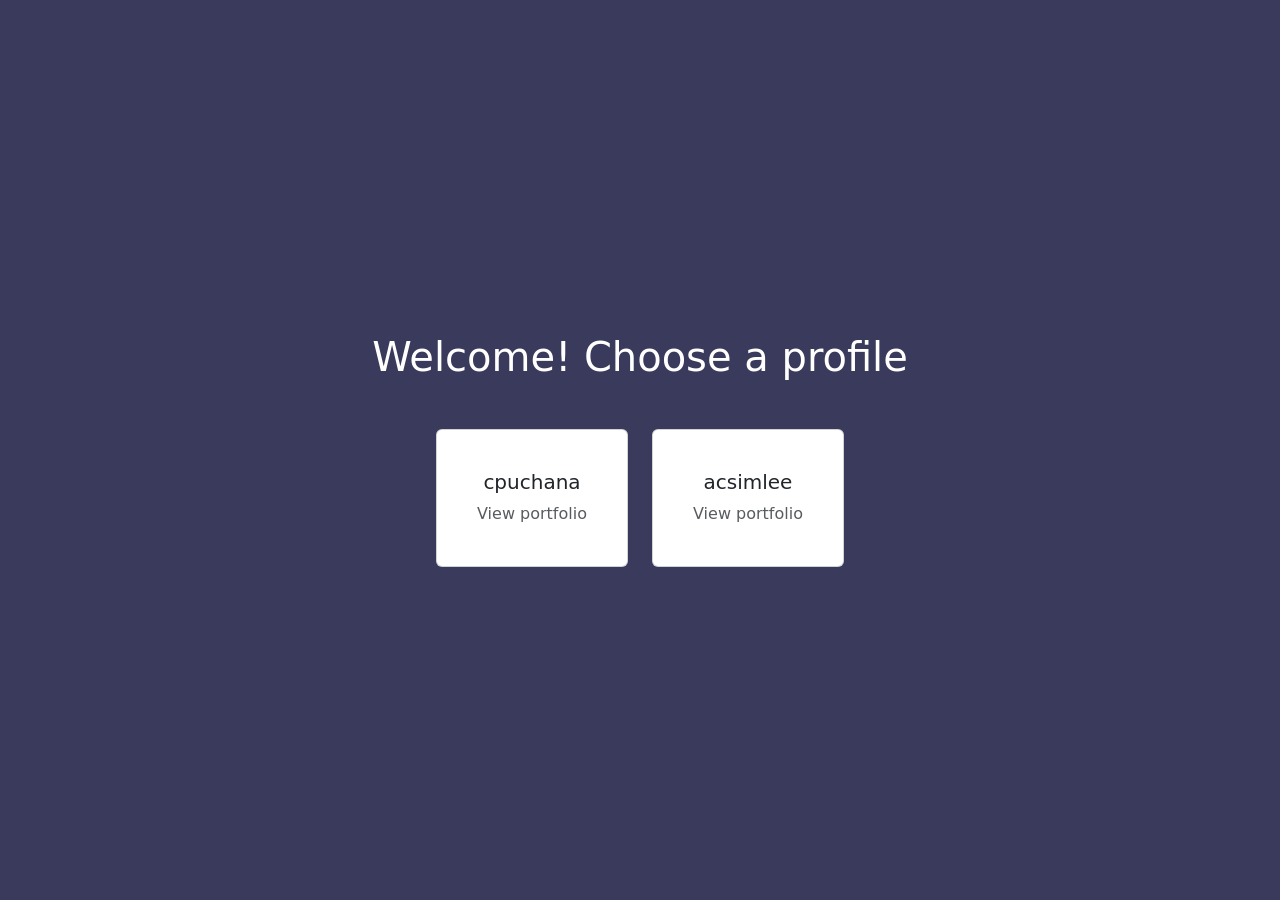
<file: rush/index.html>
<!DOCTYPE html>
<html lang="en">
  <head>
    <meta charset="UTF-8">
    <meta name="viewport" content="width=device-width, initial-scale=1.0">
    <title>Our Portfolios</title>
    <link href="https://cdn.jsdelivr.net/npm/bootstrap@5.3.3/dist/css/bootstrap.min.css" rel="stylesheet">
    <link href="styles.css" rel="stylesheet">
  </head>
  <body class="profile-selector-page">
    <div class="text-center text-white">
      <h1 class="mb-5">Welcome! Choose a profile</h1>
      <div class="d-flex flex-column flex-sm-row gap-4 justify-content-center">
        <a href="cv1.html" class="link-card card text-decoration-none p-4" style="width: 12rem;">
          <div class="card-body">
            <h5 class="card-title">cpuchana</h5>
            <p class="card-text text-muted">View portfolio</p>
          </div>
        </a>
        <a href="cv2.html" class="link-card card text-decoration-none p-4" style="width: 12rem;">
          <div class="card-body">
            <h5 class="card-title">acsimlee</h5>
            <p class="card-text text-muted">View portfolio</p>
          </div>
        </a>
      </div>
    </div>
  </body>
</html>
</file>
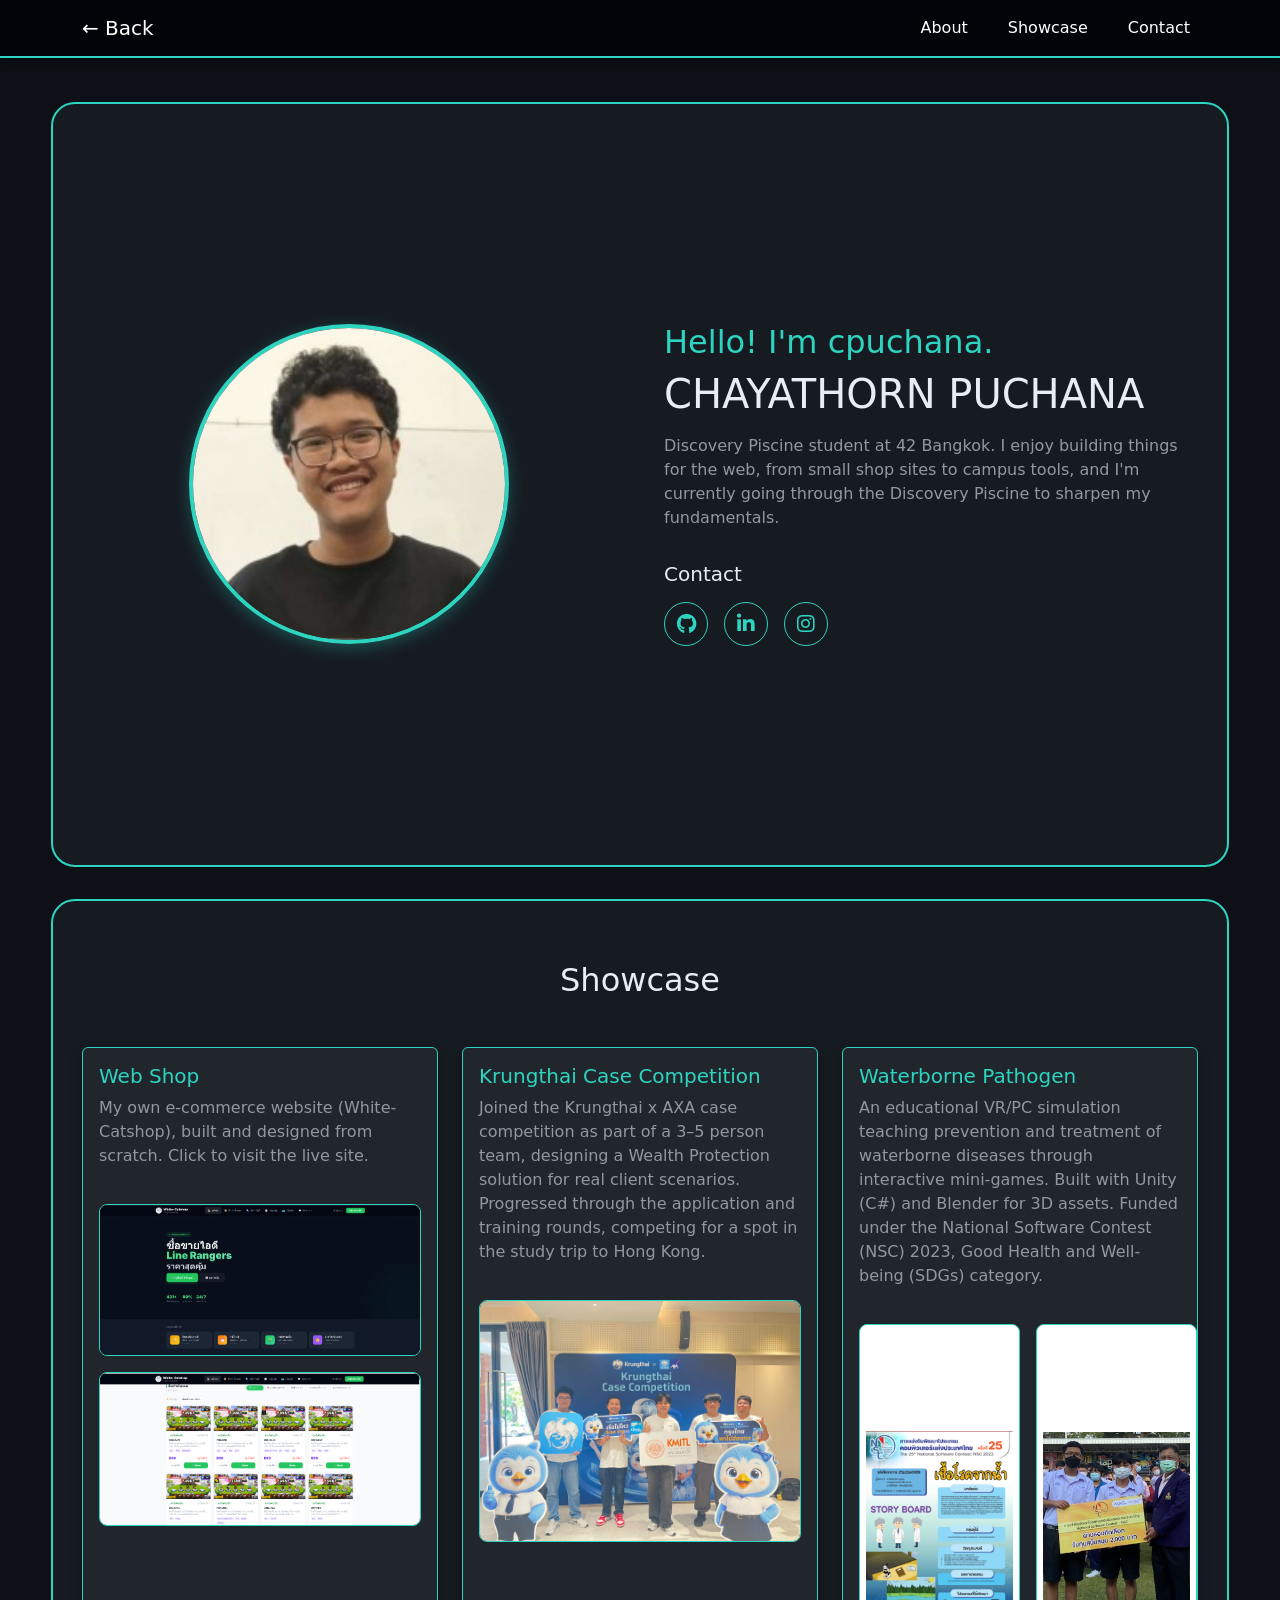
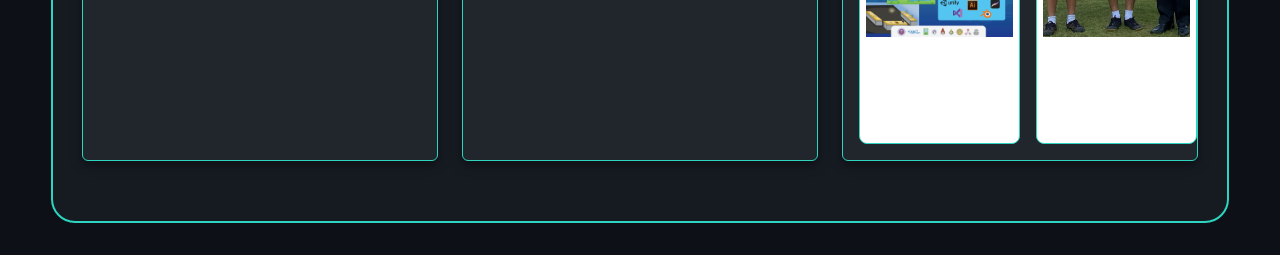
<file: rush/cv1.html>
<!DOCTYPE html>
<html lang="th">
  <head>
    <meta charset="UTF-8">
    <meta name="viewport" content="width=device-width, initial-scale=1.0">
    <title>cpuchana - Portfolio</title>
    <link href="https://cdn.jsdelivr.net/npm/bootstrap@5.3.3/dist/css/bootstrap.min.css" rel="stylesheet">
    <link href="https://cdnjs.cloudflare.com/ajax/libs/font-awesome/6.7.2/css/all.min.css" rel="stylesheet">
    <link href="styles.css" rel="stylesheet">
  </head>
  <body class="portfolio-page cv1-page">

    <nav class="navbar navbar-expand-lg navbar-dark fixed-top portfolio-navbar cv1-navbar">
      <div class="container">
        <a class="navbar-brand" href="index.html">&larr; Back</a>
        <button class="navbar-toggler" type="button" data-bs-toggle="collapse" data-bs-target="#navMenu">
          <span class="navbar-toggler-icon"></span>
        </button>
        <div class="collapse navbar-collapse" id="navMenu">
          <ul class="navbar-nav ms-auto gap-4">
            <li class="nav-item"><a class="nav-link" href="#about">About</a></li>
            <li class="nav-item"><a class="nav-link" href="#showcase">Showcase</a></li>
            <li class="nav-item"><a class="nav-link" href="#contact">Contact</a></li>
          </ul>
        </div>
      </div>
    </nav>

    <section id="about" class="profile-hero">
      <div class="container">
        <div class="row align-items-center g-5">
          <div class="col-lg-6 text-center">
            <img src="images/profile-cpuchana.jpg" alt="cpuchana profile" class="profile-pic">
          </div>
          <div class="col-lg-6 profile-details">
            <h2 class="profile-role">Hello! I'm cpuchana.</h2>
            <h1>CHAYATHORN PUCHANA</h1>
            <p class="bio">
              Discovery Piscine student at 42 Bangkok. I enjoy building things for the web,
              from small shop sites to campus tools, and I'm currently going through the
              Discovery Piscine to sharpen my fundamentals.
            </p>
            <div id="contact" class="contact-links">
              <h2>Contact</h2>
              <div class="d-flex gap-3">
                <a href="https://github.com/Lpkkheather/FWC-cpuchana-prom-" class="btn contact-button social-icon" aria-label="GitHub" title="GitHub">
                  <i class="fa-brands fa-github" aria-hidden="true"></i>
                </a>
                <a href="https://www.linkedin.com/in/chayathorn-puchana/" class="btn contact-button social-icon" aria-label="LinkedIn" title="LinkedIn">
                  <i class="fa-brands fa-linkedin-in" aria-hidden="true"></i>
                </a>
                <a href="https://www.instagram.com/lpk_kheather/" class="btn contact-button social-icon" aria-label="Instagram" title="Instagram">
                  <i class="fa-brands fa-instagram" aria-hidden="true"></i>
                </a>
              </div>
            </div>
          </div>
        </div>
      </div>
    </section>

    <section id="showcase" class="showcase-section">
      <div class="container">
        <h2 class="text-center mb-5">Showcase</h2>
        <div class="row g-4">
          <div class="col-md-4">
            <a href="https://whitecatlrg.com/" target="_blank" rel="noopener" class="showcase-link-card">
              <div class="card h-100">
                <div class="card-body">
                  <h5 class="card-title">Web Shop</h5>
                  <p class="card-text">
                    My own e-commerce website (White-Catshop), built and designed from scratch.
                    Click to visit the live site.
                  </p>
                  <div class="showcase-two-images stacked">
                    <img src="images/webshop-home.png" alt="White-Catshop website home page">
                    <img src="images/webshop-catalog.png" alt="White-Catshop product catalog page">
                  </div>
                </div>
              </div>
            </a>
          </div>
          <div class="col-md-4">
            <div class="card h-100">
              <div class="card-body">
                <h5 class="card-title">Krungthai Case Competition</h5>
                <p class="card-text">
                  Joined the Krungthai x AXA case competition as part of a 3&ndash;5 person team,
                  designing a Wealth Protection solution for real client scenarios. Progressed
                  through the application and training rounds, competing for a spot in the
                  study trip to Hong Kong.
                </p>
                <img src="images/krungthai-campus.jpg" alt="Team photo at the Krungthai Case Competition event" class="showcase-one-image">
              </div>
            </div>
          </div>
          <div class="col-md-4">
            <div class="card h-100">
              <div class="card-body">
                <h5 class="card-title">Waterborne Pathogen</h5>
                <p class="card-text">
                  An educational VR/PC simulation teaching prevention and treatment of
                  waterborne diseases through interactive mini-games. Built with Unity (C#)
                  and Blender for 3D assets. Funded under the National Software Contest (NSC)
                  2023, Good Health and Well-being (SDGs) category.
                </p>
                <div class="showcase-two-images">
                  <img src="images/waterborne-poster.png" alt="Waterborne Pathogen project poster">
                  <img src="images/waterborne-award.png" alt="Receiving NSC 2023 funding award">
                </div>
              </div>
            </div>
          </div>
        </div>
      </div>
    </section>

    <script src="https://cdn.jsdelivr.net/npm/bootstrap@5.3.3/dist/js/bootstrap.bundle.min.js"></script>
  </body>
</html>
</file>
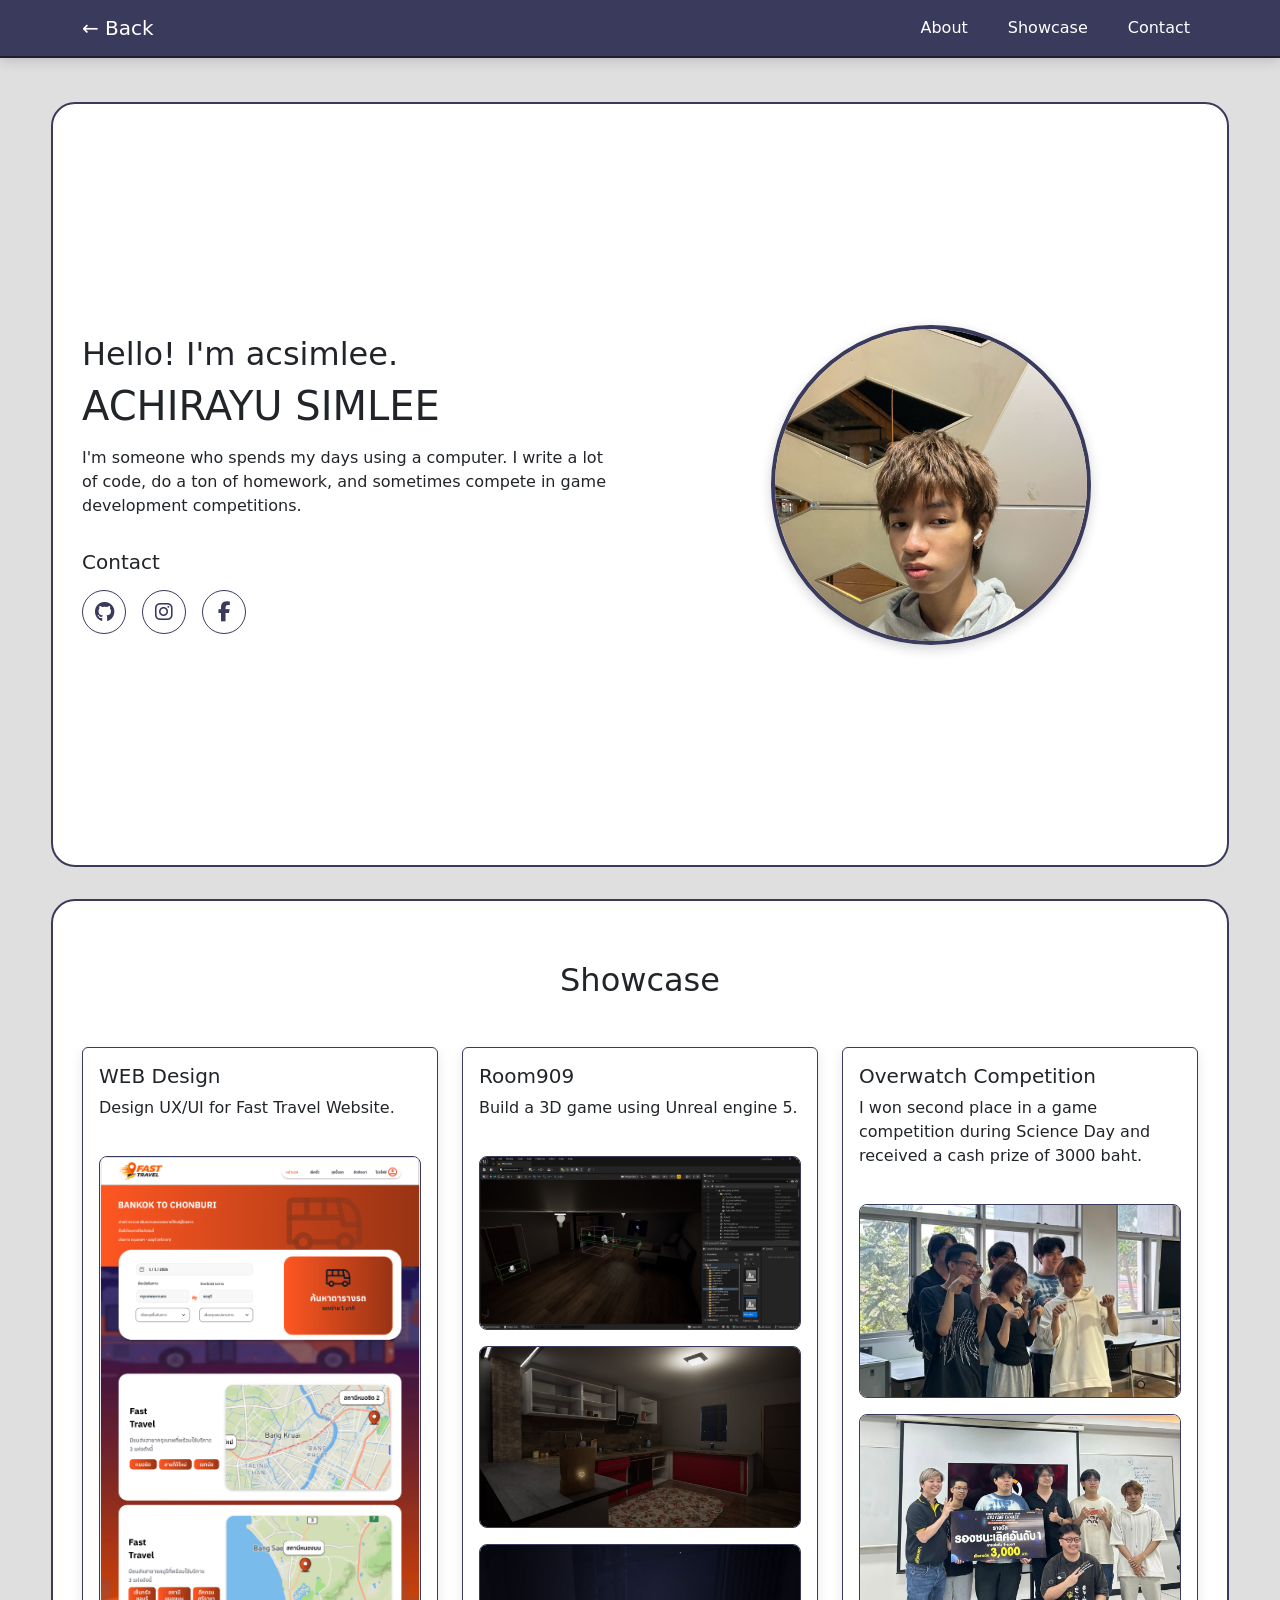
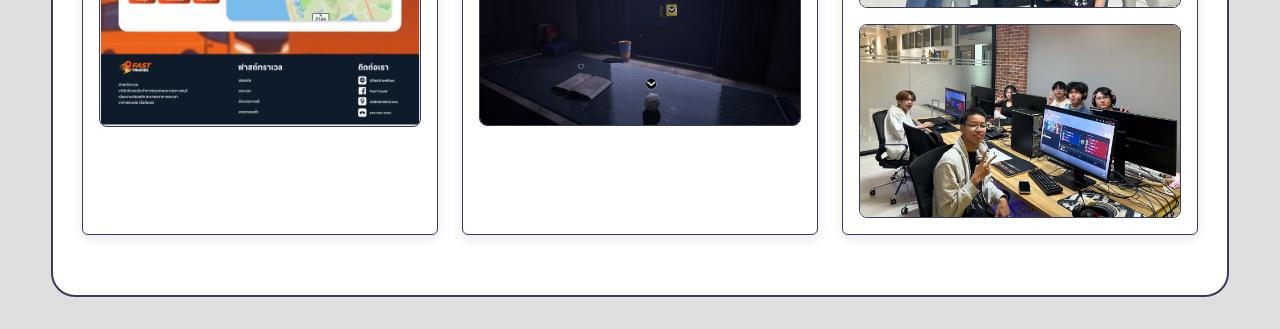
<file: rush/cv2.html>
<!DOCTYPE html>
<html lang="en">
  <head>
    <meta charset="UTF-8">
    <meta name="viewport" content="width=device-width, initial-scale=1.0">
    <title>acsimlee - Portfolio</title>
    <link href="https://cdn.jsdelivr.net/npm/bootstrap@5.3.3/dist/css/bootstrap.min.css" rel="stylesheet">
    <link href="https://cdnjs.cloudflare.com/ajax/libs/font-awesome/6.7.2/css/all.min.css" rel="stylesheet">
    <link href="styles.css" rel="stylesheet">
  </head>
  <body class="portfolio-page">

    <nav class="navbar navbar-expand-lg navbar-dark fixed-top portfolio-navbar">
      <div class="container">
        <a class="navbar-brand" href="index.html">&larr; Back</a>
        <button class="navbar-toggler" type="button" data-bs-toggle="collapse" data-bs-target="#navMenu">
          <span class="navbar-toggler-icon"></span>
        </button>
        <div class="collapse navbar-collapse" id="navMenu">
          <ul class="navbar-nav ms-auto gap-4">
            <li class="nav-item"><a class="nav-link" href="#about">About</a></li>
            <li class="nav-item"><a class="nav-link" href="#showcase">Showcase</a></li>
            <li class="nav-item"><a class="nav-link" href="#contact">Contact</a></li>
          </ul>
        </div>
      </div>
    </nav>

    <section id="about" class="profile-hero">
      <div class="container">
        <div class="row align-items-center g-5">
          <div class="col-lg-6 profile-details">
            <h2>Hello! I'm acsimlee.</h2>
            <h1>ACHIRAYU SIMLEE</h1>
            <p class="bio">
              I'm someone who spends my days using a computer. I write a lot of code, do a ton of homework,
              and sometimes compete in game development competitions.
            </p>
            <div id="contact" class="contact-links">
              <h2>Contact</h2>
              <div class="d-flex gap-3">
                <a href="https://github.com/toiletpaperforwipetear/FWC-acsimlee" class="btn contact-button social-icon" aria-label="GitHub" title="GitHub">
                  <i class="fa-brands fa-github" aria-hidden="true"></i>
                </a>
                <a href="https://www.instagram.com/sumeliio" class="btn contact-button social-icon" aria-label="Instagram" title="Instagram">
                  <i class="fa-brands fa-instagram" aria-hidden="true"></i>
                </a>
                <a href="https://www.facebook.com/achirayu.simlee" class="btn contact-button social-icon" aria-label="Facebook" title="Facebook">
                  <i class="fa-brands fa-facebook-f" aria-hidden="true"></i>
                </a>
              </div>
            </div>
          </div>
          <div class="col-lg-6 text-center">
            <img src="images/profile.jpg" alt="Login2 profile" class="profile-pic">
          </div>
        </div>
      </div>
    </section>

    <section id="showcase" class="showcase-section">
      <div class="container">
        <h2 class="text-center mb-5">Showcase</h2>
        <div class="row g-4">
          <div class="col-md-4">
            <div class="card h-100 showcase-one-card">
              <div class="card-body">
                <h5 class="card-title">WEB Design</h5>
                <p class="card-text">Design UX/UI for Fast Travel Website.</p>
                <img src="images/Showcase1/home-page.png" alt="Fast Travel website home page design" class="showcase-one-image">
              </div>
            </div>
          </div>
          <div class="col-md-4">
            <div class="card h-100">
              <div class="card-body">
                <h5 class="card-title">Room909</h5>
                <p class="card-text">Build a 3D game using Unreal engine 5.</p>
                <div class="room909-images">
                  <img src="images/Showcase2/1.png" alt="Room909 game screenshot 1">
                  <img src="images/Showcase2/2.jpg" alt="Room909 game screenshot 2">
                  <img src="images/Showcase2/3.jpg" alt="Room909 game screenshot 3">
                </div>
              </div>
            </div>
          </div>
          <div class="col-md-4">
            <div class="card h-100">
              <div class="card-body">
                <h5 class="card-title">Overwatch Competition</h5>
                <p class="card-text">I won second place in a game competition during Science Day and received a cash prize of 3000 baht.</p>
                <div class="showcase-three-images">
                  <img src="images/Showcase3/1.jpg" alt="Overwatch competition photo 1">
                  <img src="images/Showcase3/2.jpg" alt="Overwatch competition photo 2">
                  <img src="images/Showcase3/3.jpg" alt="Overwatch competition photo 3">
                </div>
              </div>
            </div>
          </div>
        </div>
      </div>
    </section>

    <script src="https://cdn.jsdelivr.net/npm/bootstrap@5.3.3/dist/js/bootstrap.bundle.min.js"></script>
  </body>
</html>
</file>
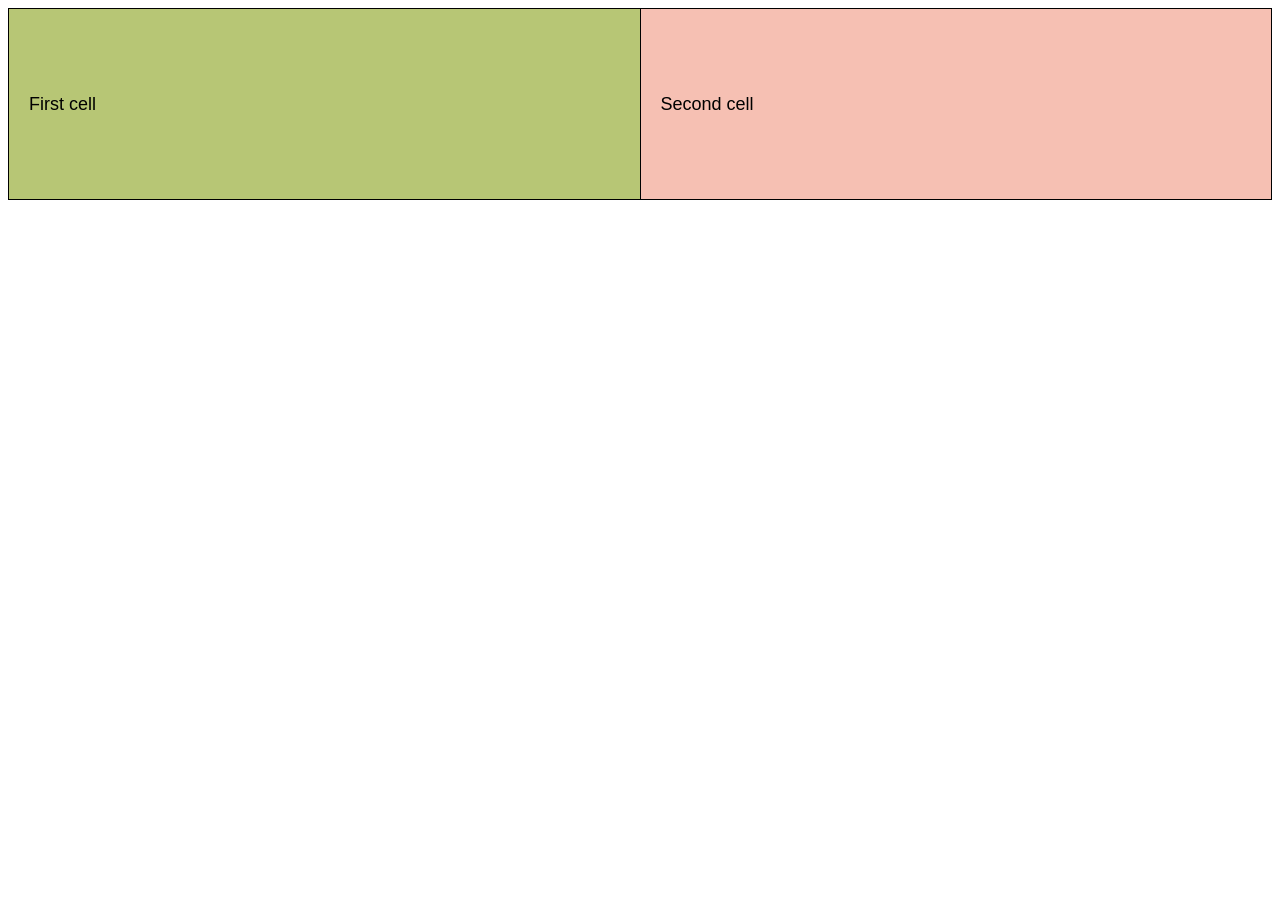
<file: cell01/ex05/tab.html>
<!DOCTYPE html>
<html lang="en">
<head>
    <meta charset="UTF-8">
    <title>Tab</title>
    <style>
        table {
            width: 100%;
            border-collapse: collapse;
            border: 1px solid black;
        }
        td {
            width: 50%;
            height: 150px;
            padding: 20px;
            border: 1px solid black;
            font-family: sans-serif;
            font-size: 18px;
            vertical-align: middle;
        }
        .first-cell {
            background-color: #b7c675;
        }
        .second-cell {
            background-color: #f6c0b3;
        }
    </style>
</head>
<body>

    <table>
        <tr>
            <td class="first-cell">First cell</td>
            <td class="second-cell">Second cell</td>
        </tr>
    </table>

</body>
</html>
</file>
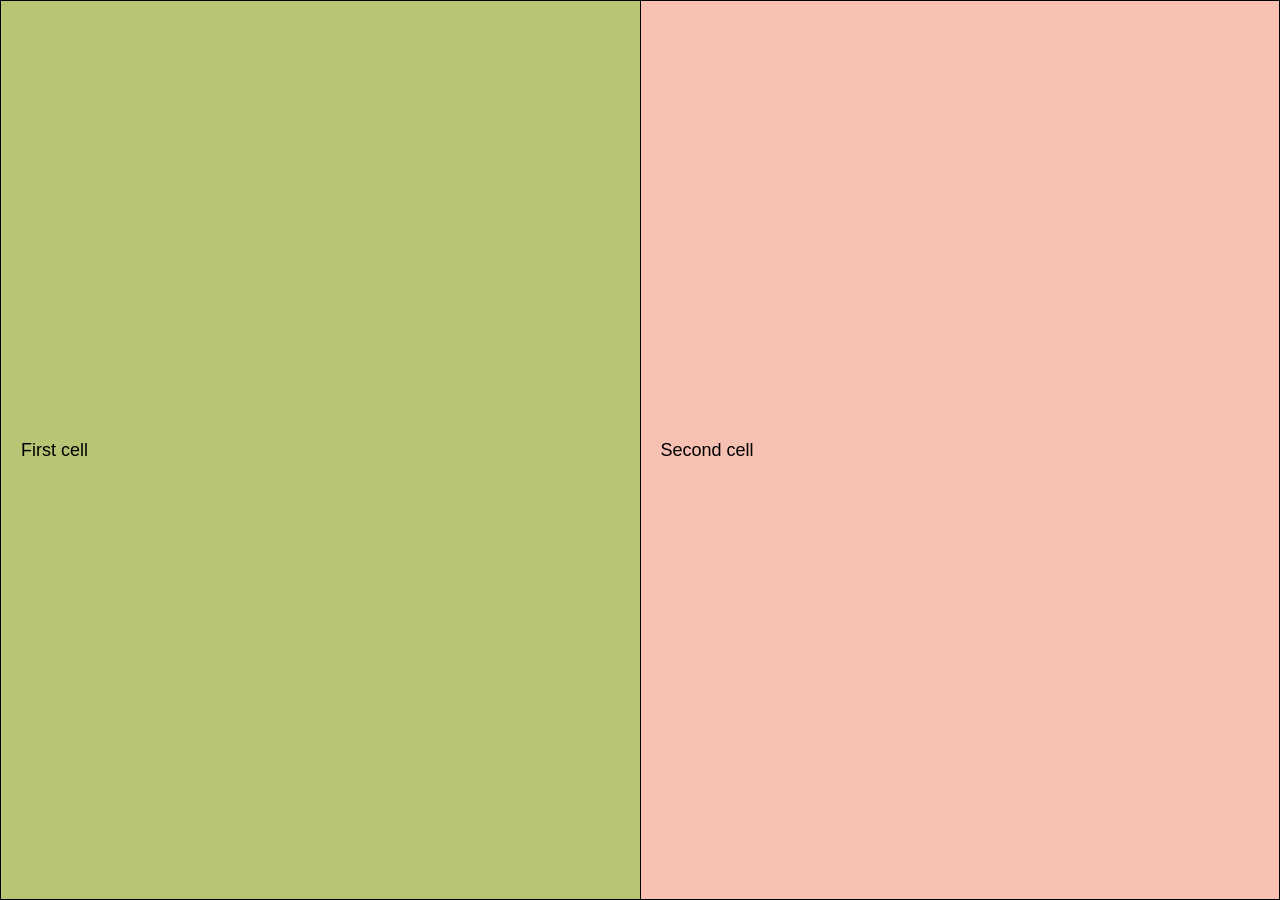
<file: cell01/ex06/responsive.html>
<!DOCTYPE html>
<html lang="en">
<head>
    <meta charset="UTF-8">
    <title>Responsive</title>
    <style>
        html, body {
            margin: 0;
            padding: 0;
            width: 100%;
            height: 100%;
            box-sizing: border-box;
        }
        table {
            width: 100%;
            height: 100vh;
            border-collapse: collapse;
            border: 1px solid black;
        }
        td {
            width: 50%;
            border: 1px solid black;
            padding: 20px;
            font-family: sans-serif;
            font-size: 18px;
            vertical-align: middle;
        }
        .first-cell {
            background-color: #b7c675;
        }
        .second-cell {
            background-color: #f6c0b3;
        }
    </style>
</head>
<body>

    <table>
        <tr>
            <td class="first-cell">First cell</td>
            <td class="second-cell">Second cell</td>
        </tr>
    </table>

</body>
</html>
</file>
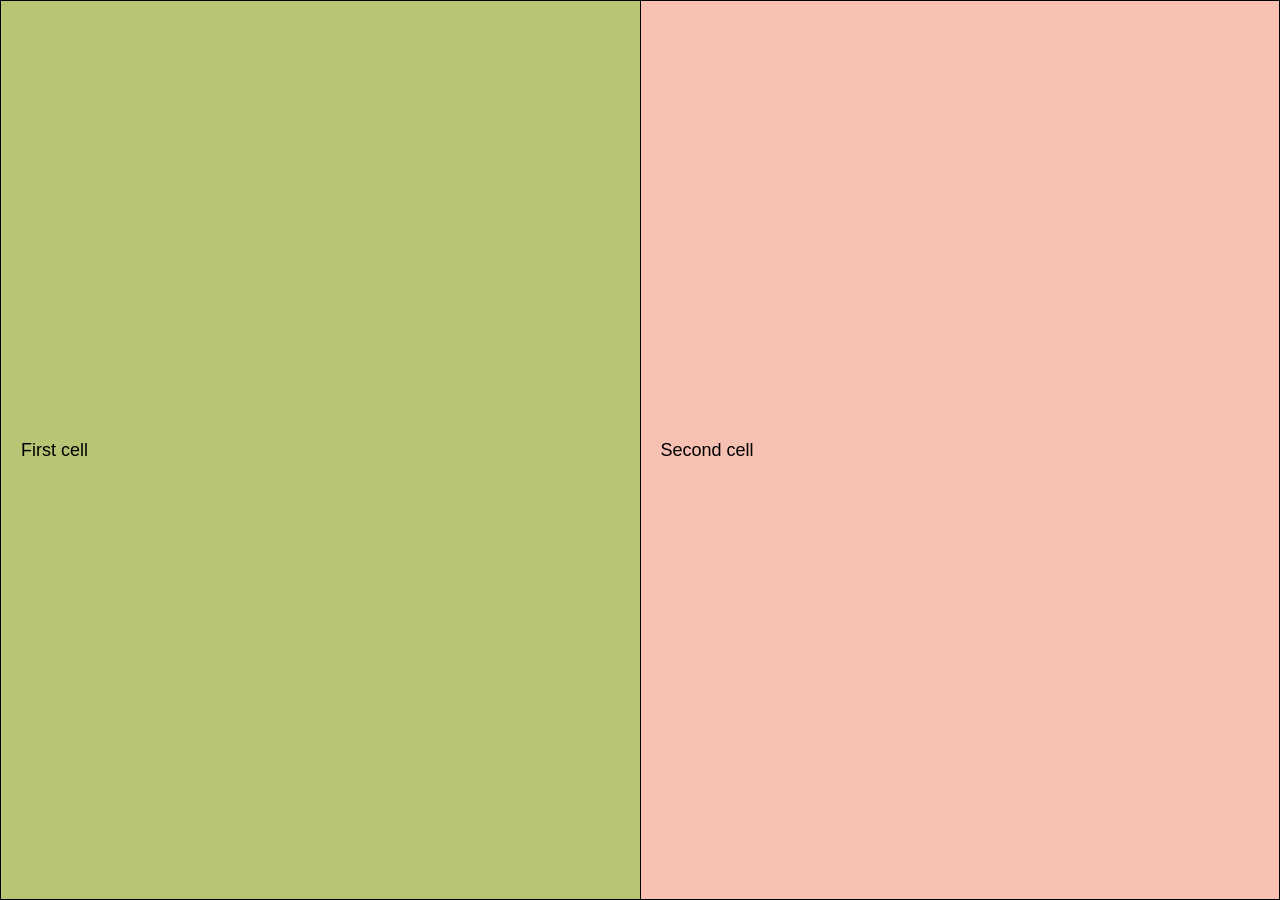
<file: cell02/ex00/responsive.html>
<!DOCTYPE html>
<html lang="en">
<head>
    <meta charset="UTF-8">
    <title>Improved responsive</title>
    <link rel="stylesheet" href="responsive.css">
</head>
<body>

    <table>
        <tr>
            <td class="first-cell">First cell</td>
            <td class="second-cell">Second cell</td>
        </tr>
    </table>

</body>
</html>
</file>
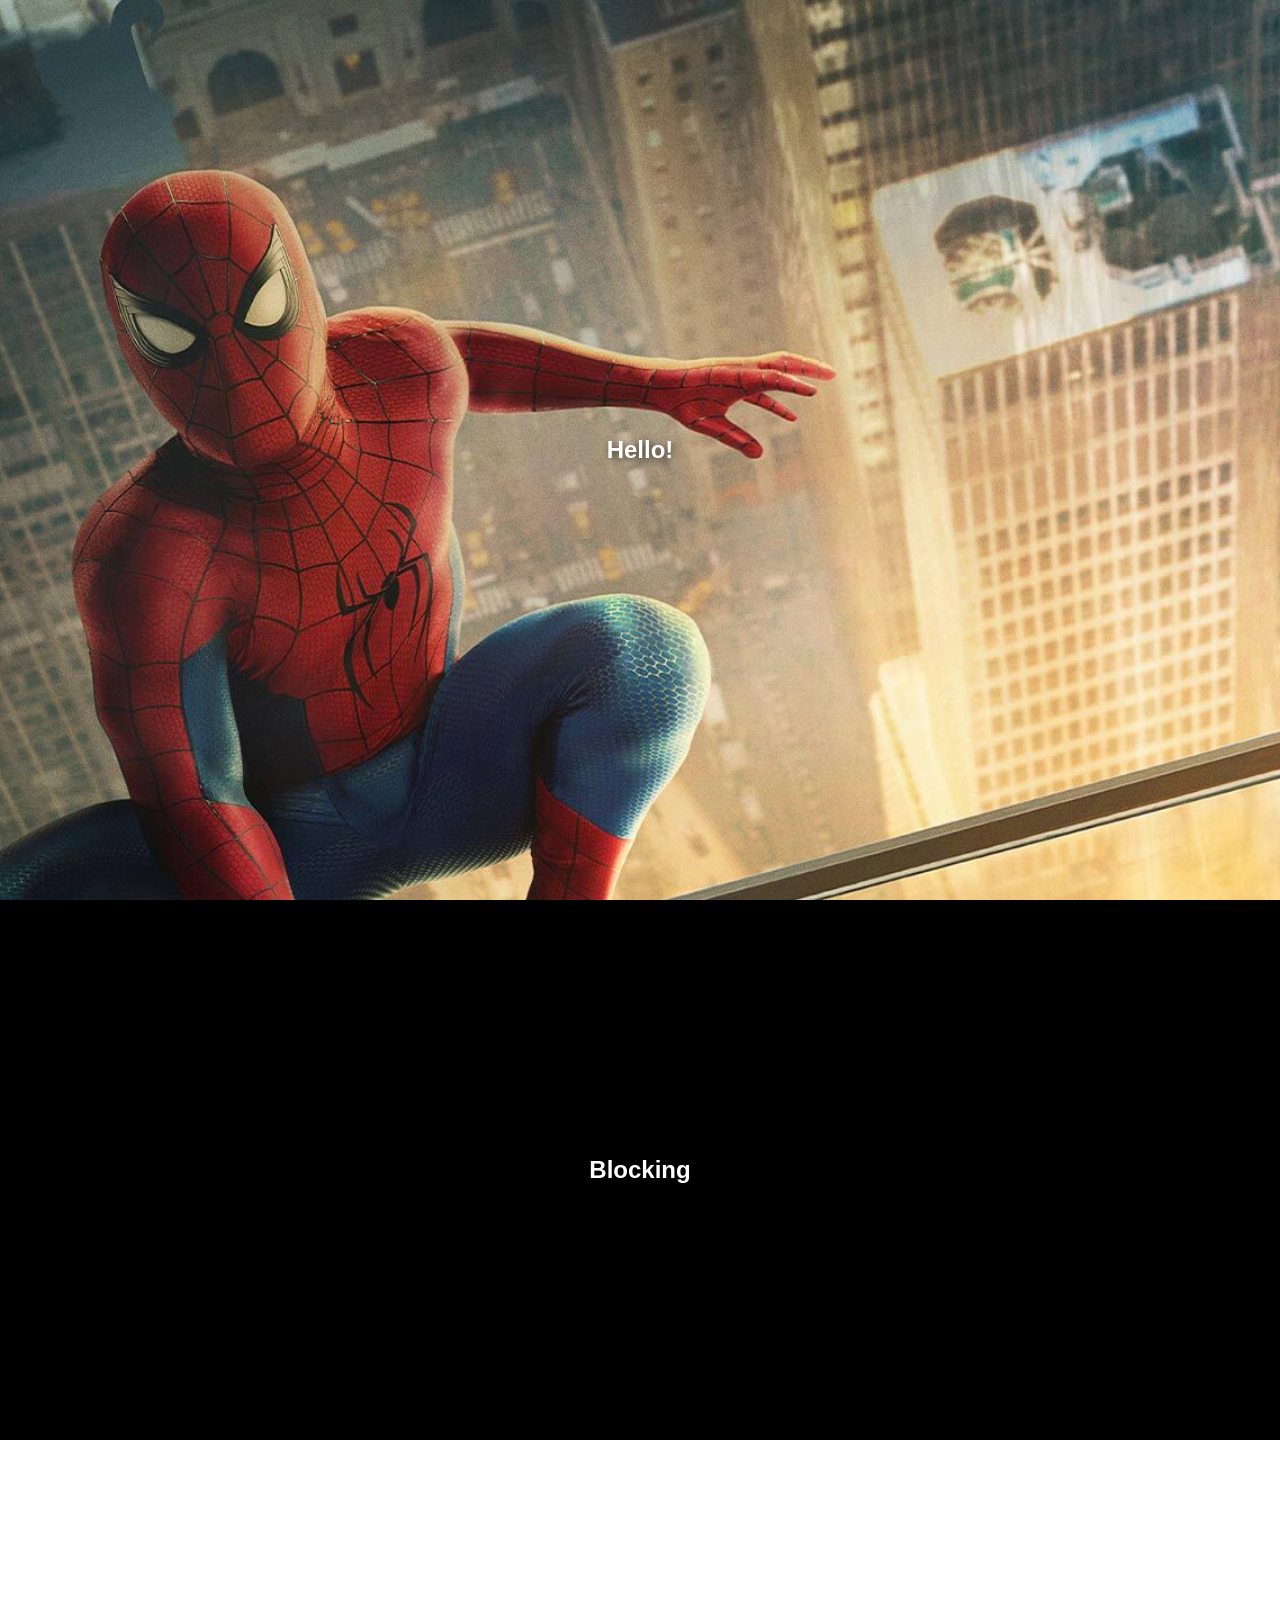
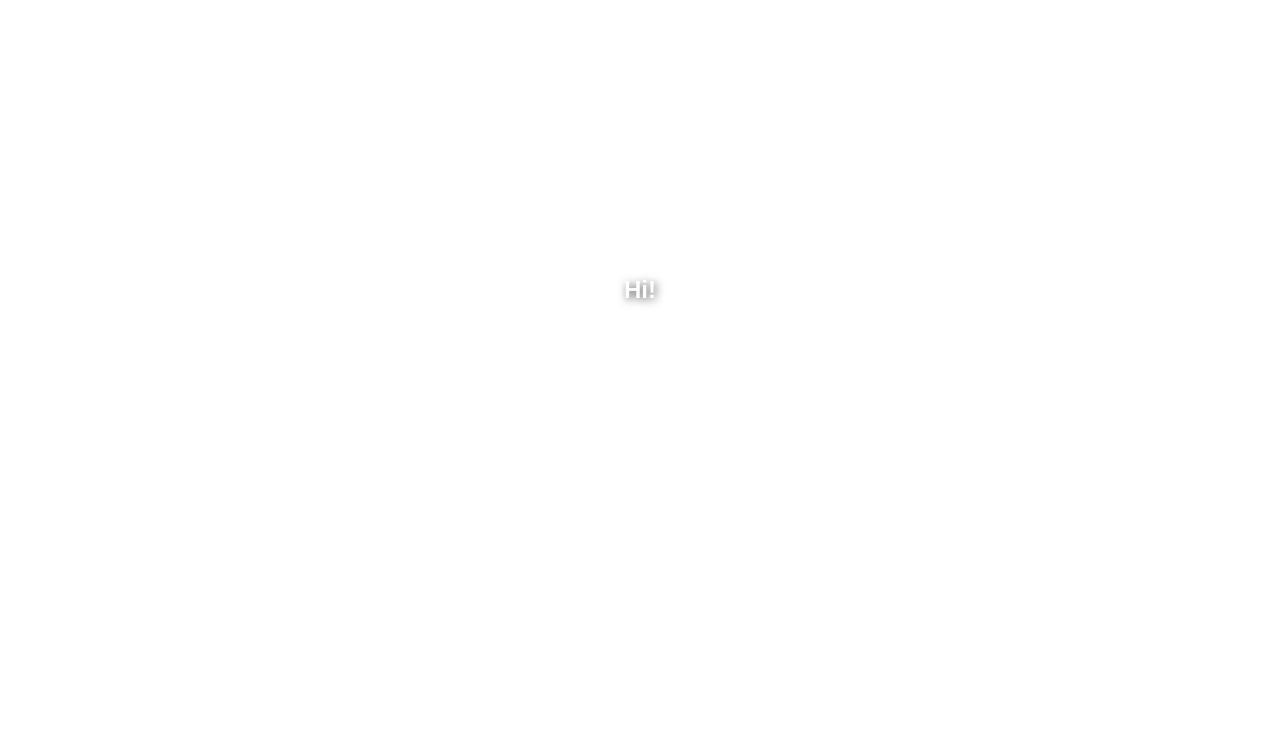
<file: cell02/ex02/parallax.html>
<!DOCTYPE html>
<html lang="en">
<head>
    <meta charset="UTF-8">
    <title>Parallax</title>
    <link rel="stylesheet" href="parallax.css">
</head>
<body>

    <div class="parallax-section section1">
        <div class="caption">Hello!</div>
    </div>

    <div class="black-block">
        <div class="caption">Blocking</div>
    </div>

    <div class="parallax-section section2">
        <div class="caption">Hi!</div>
    </div>

</body>
</html>
</file>
<file: rush/styles.css>
.profile-selector-page {
  min-height: 100vh;
  display: flex;
  align-items: center;
  justify-content: center;
  background-color: #3a3a5c;
}

.link-card {
  width: 12rem;
  transition: transform 0.2s;
}

.link-card:hover {
  transform: translateY(-6px);
}

.portfolio-page {
  padding-top: 70px;
  scroll-behavior: smooth;
  color: #212529;
  background-color: #dfdfdf;
}

.portfolio-page section {
  padding: 60px 0;
}

.portfolio-navbar {
  background-color: #3a3a5c;
  border-bottom: 2px solid #1e1e2f;
  box-shadow: 0 2px 12px rgba(30, 30, 47, 0.18);
}

.portfolio-navbar .navbar-brand,
.portfolio-navbar .nav-link {
  color: #fff;
}

.portfolio-navbar .navbar-brand:hover,
.portfolio-navbar .nav-link:hover,
.portfolio-navbar .nav-link:focus {
  color: #fff;
}

.profile-hero {
  min-height: 85vh;
  display: flex;
  align-items: center;
  width: 92%;
  margin: 2rem auto;
  padding: 60px 0;
  border: 2px solid #3a3a5c;
  border-radius: 24px;
  background-color: #ffffff;
}

.showcase-section {
  width: 92%;
  margin: 2rem auto;
  padding: 60px 0;
  border: 2px solid #3a3a5c;
  border-radius: 24px;
  background-color: #fff;
}

.profile-pic {
  width: 320px;
  height: 320px;
  object-fit: cover;
  object-position: top;
  border-radius: 50%;
  border: 4px solid #3a3a5c;
  box-shadow: 0 4px 12px rgba(30, 30, 47, 0.2);
}

.bio {
  max-width: 600px;
}

.profile-role {
  margin-bottom: 0.5rem;
  color: #3a3a5c;
}

.profile-details h1 {
  margin-bottom: 1rem;
}

.contact-links {
  margin-top: 2rem;
  scroll-margin-top: 95px;
}

.contact-links h2 {
  margin-bottom: 1rem;
  font-size: 1.25rem;
}

.contact-button {
  color: #3a3a5c;
  border-color: #3a3a5c;
}

.contact-button:hover,
.contact-button:focus {
  color: #fff;
  background-color: #3a3a5c;
  border-color: #3a3a5c;
}

.social-icon {
  display: inline-flex;
  width: 44px;
  height: 44px;
  align-items: center;
  justify-content: center;
  padding: 0;
  border-radius: 50%;
  font-size: 1.25rem;
}

.portfolio-page .card {
  color: #212529;
  border: 1px solid #3a3a5c;
  box-shadow: 0 4px 12px rgba(30, 30, 47, 0.1);
}

.showcase-section .row > [class*="col-"] {
  display: flex;
}

.showcase-section .card {
  width: 100%;
}

.showcase-section .card-body {
  display: flex;
  flex-direction: column;
}

.room909-images,
.showcase-three-images {
  display: flex;
  flex-direction: column;
  gap: 1rem;
  margin-top: 1.25rem;
}

.room909-images img,
.showcase-three-images img {
  width: 100%;
  height: auto;
  border: 1px solid #3a3a5c;
  border-radius: 8px;
}

.showcase-one-image {
  width: 100%;
  height: auto;
  margin-top: 1.25rem;
  border: 1px solid #3a3a5c;
  border-radius: 8px;
}


.cv1-page {
  color: #e6edf3;
  background-color: #0d1117;
}

.cv1-navbar {
  background-color: #010409;
  border-bottom: 2px solid #2dd4bf;
  box-shadow: 0 2px 12px rgba(0, 0, 0, 0.6);
}

.cv1-page .profile-hero,
.cv1-page .showcase-section {
  border-color: #2dd4bf;
  background-color: #161b22;
}

.cv1-page .profile-pic {
  border-color: #2dd4bf;
  box-shadow: 0 4px 16px rgba(45, 212, 191, 0.3);
}

.cv1-page .profile-role {
  color: #2dd4bf;
}

.cv1-page .bio {
  color: #9198a1;
}

.cv1-page .contact-button {
  color: #2dd4bf;
  border-color: #2dd4bf;
}

.cv1-page .contact-button:hover,
.cv1-page .contact-button:focus {
  color: #0d1117;
  background-color: #2dd4bf;
  border-color: #2dd4bf;
}

.cv1-page .card {
  color: #e6edf3;
  background-color: #21262d;
  border-color: #2dd4bf;
  box-shadow: 0 4px 12px rgba(0, 0, 0, 0.4);
}

.cv1-page .card-title {
  color: #2dd4bf;
}

.cv1-page .card-text {
  color: #9198a1;
}

.cv1-page .showcase-one-image {
  border-color: #2dd4bf;
}

.cv1-page .showcase-link-card {
  text-decoration: none;
  color: inherit;
  display: block;
  transition: transform 0.15s;
}

.cv1-page .showcase-link-card:hover {
  transform: translateY(-4px);
}

.showcase-two-images {
  display: flex;
  flex: 1;
  min-height: 420px;
  gap: 1rem;
  margin-top: 1.25rem;
}

.showcase-two-images img {
  width: 50%;
  height: 100%;
  object-fit: contain;
  padding: 6px;
  background-color: #fff;
  border: 1px solid #2dd4bf;
  border-radius: 8px;
}

.showcase-two-images.stacked {
  flex-direction: column;
  min-height: 0;
}

.showcase-two-images.stacked img {
  width: 100%;
  height: auto;
  padding: 0;
  background-color: transparent;
}

@media (max-width: 991.98px) {
  .profile-hero {
    min-height: auto;
  }

  .profile-details {
    text-align: center;
  }

  .contact-links .d-flex {
    justify-content: center;
  }
}

@media (max-width: 575.98px) {
  .profile-hero,
  .showcase-section {
    width: calc(100% - 2rem);
    margin: 1rem auto;
    border-radius: 16px;
  }

  .profile-pic {
    width: min(80vw, 320px);
    height: min(80vw, 320px);
  }

  .showcase-two-images {
    min-height: 0;
    flex-direction: column;
  }

  .showcase-two-images img {
    width: 100%;
    height: auto;
  }
}
</file>
<file: cell02/ex00/responsive.css>
html, body {
    margin: 0;
    padding: 0;
    width: 100%;
    height: 100%;
}

table {
    width: 100%;
    height: 100vh;
    border-collapse: collapse;
    border: 1px solid black;
}

td {
    width: 50%;
    border: 1px solid black;
    padding: 20px;
    font-family: sans-serif;
    font-size: 18px;
    vertical-align: middle;
}

.first-cell {
    background-color: #b7c675;
}

.second-cell {
    background-color: #f6c0b3;
}
</file>
<file: cell02/ex02/parallax.css>
html, body {
    margin: 0;
    padding: 0;
    height: 100%;
    font-family: Arial, sans-serif;
}

.parallax-section {
    height: 100vh;
    background-attachment: fixed;
    background-position: center;
    background-repeat: no-repeat;
    background-size: cover;
    display: flex;
    justify-content: center;
    align-items: center;
}

.section1 {
    background-image: url("spiderman1.jpg");
}

.black-block {
    background-color: black;
    color: white;
    height: 60vh;
    display: flex;
    justify-content: center;
    align-items: center;
}

.section2 {
    background-image: url("peterparker.jpg");
}

.caption {
    color: white;
    font-size: 24px;
    font-weight: bold;
    text-shadow: 2px 2px 8px rgba(0, 0, 0, 0.7);
    padding: 10px 20px;
    text-align: center;
}
</file>
